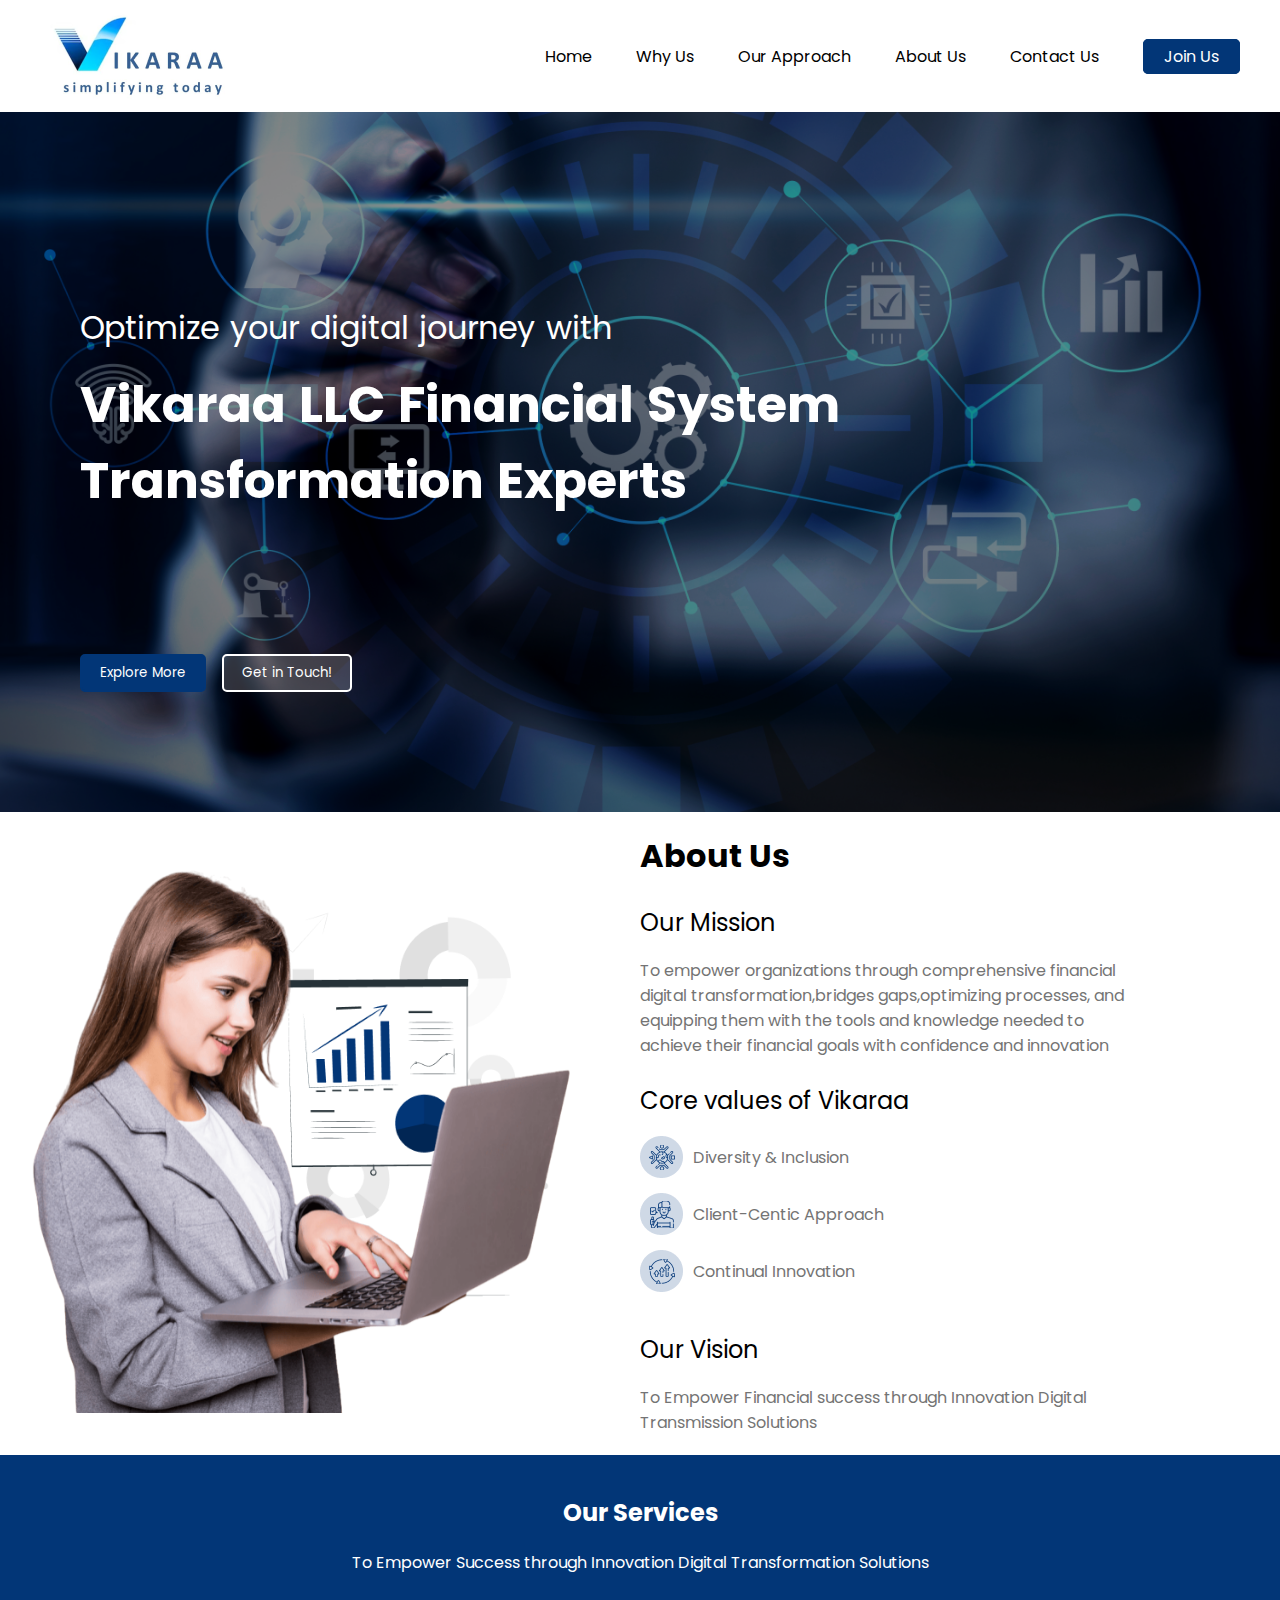
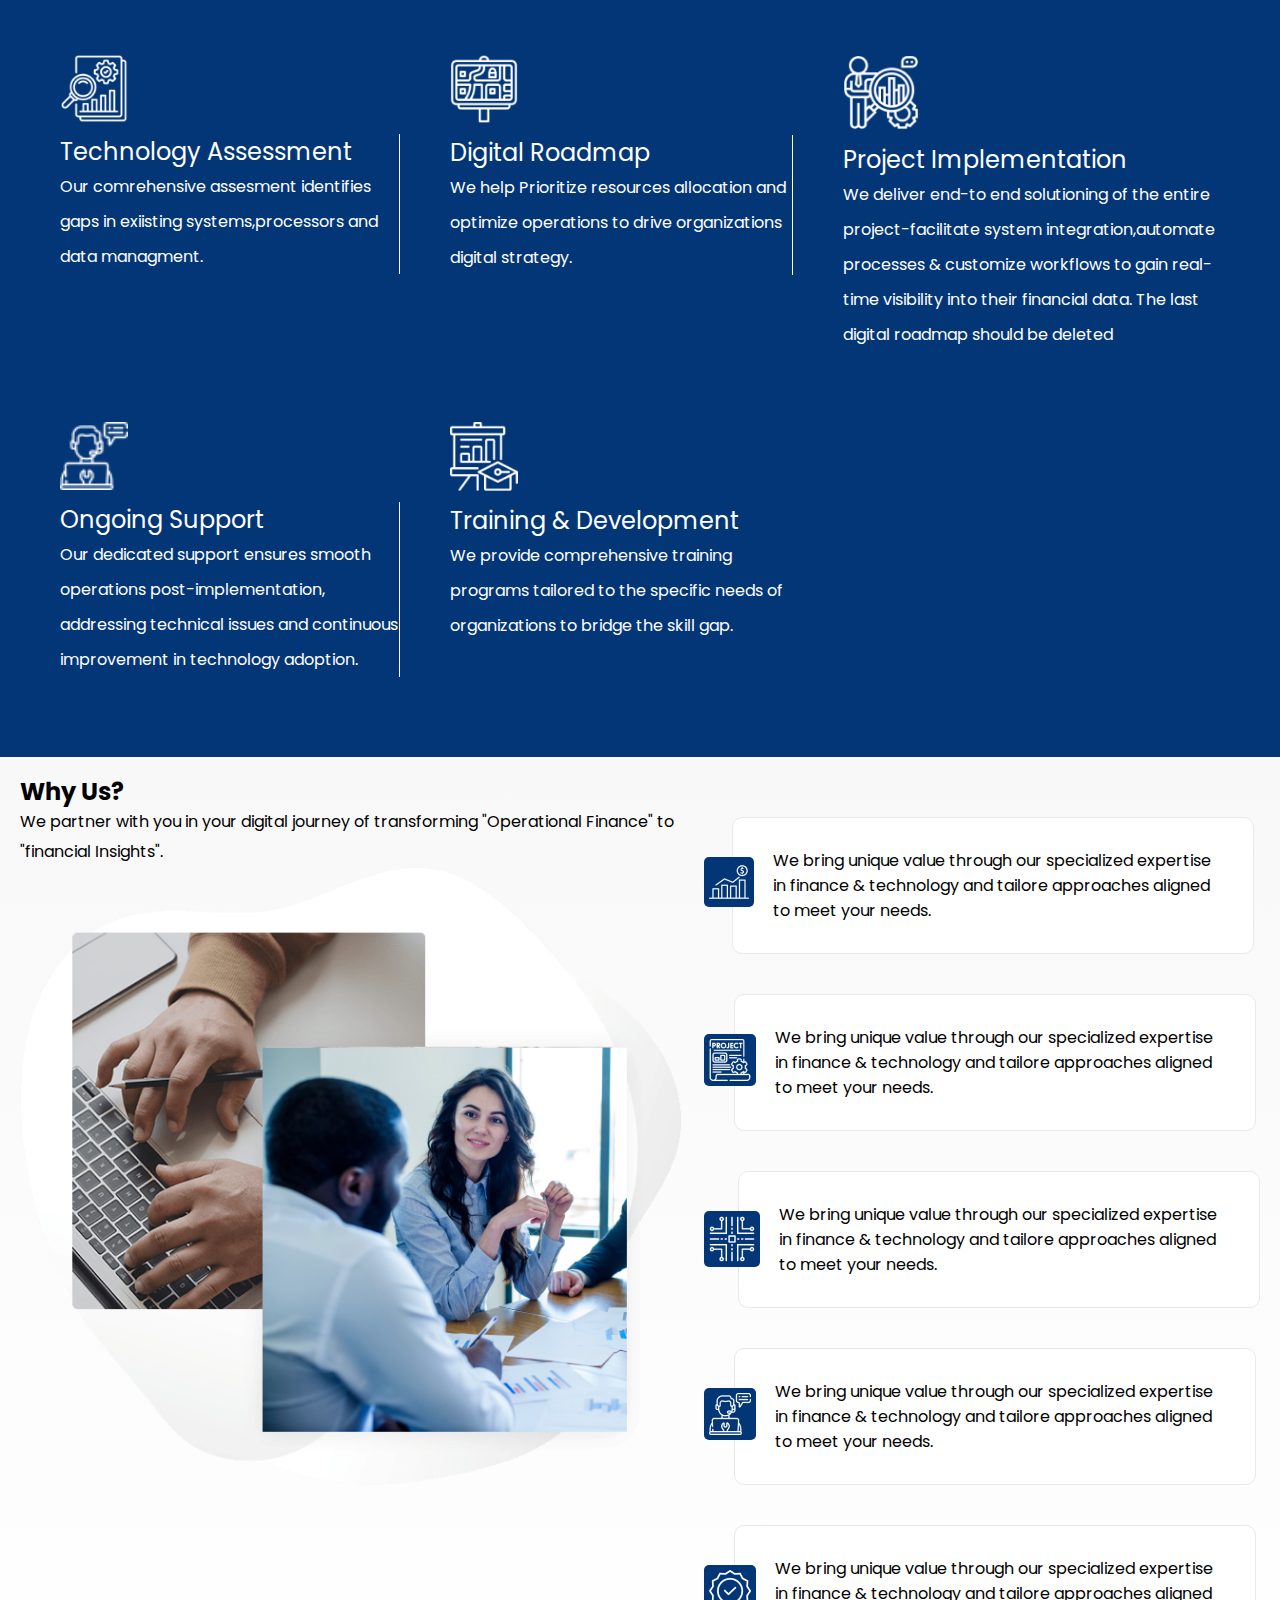
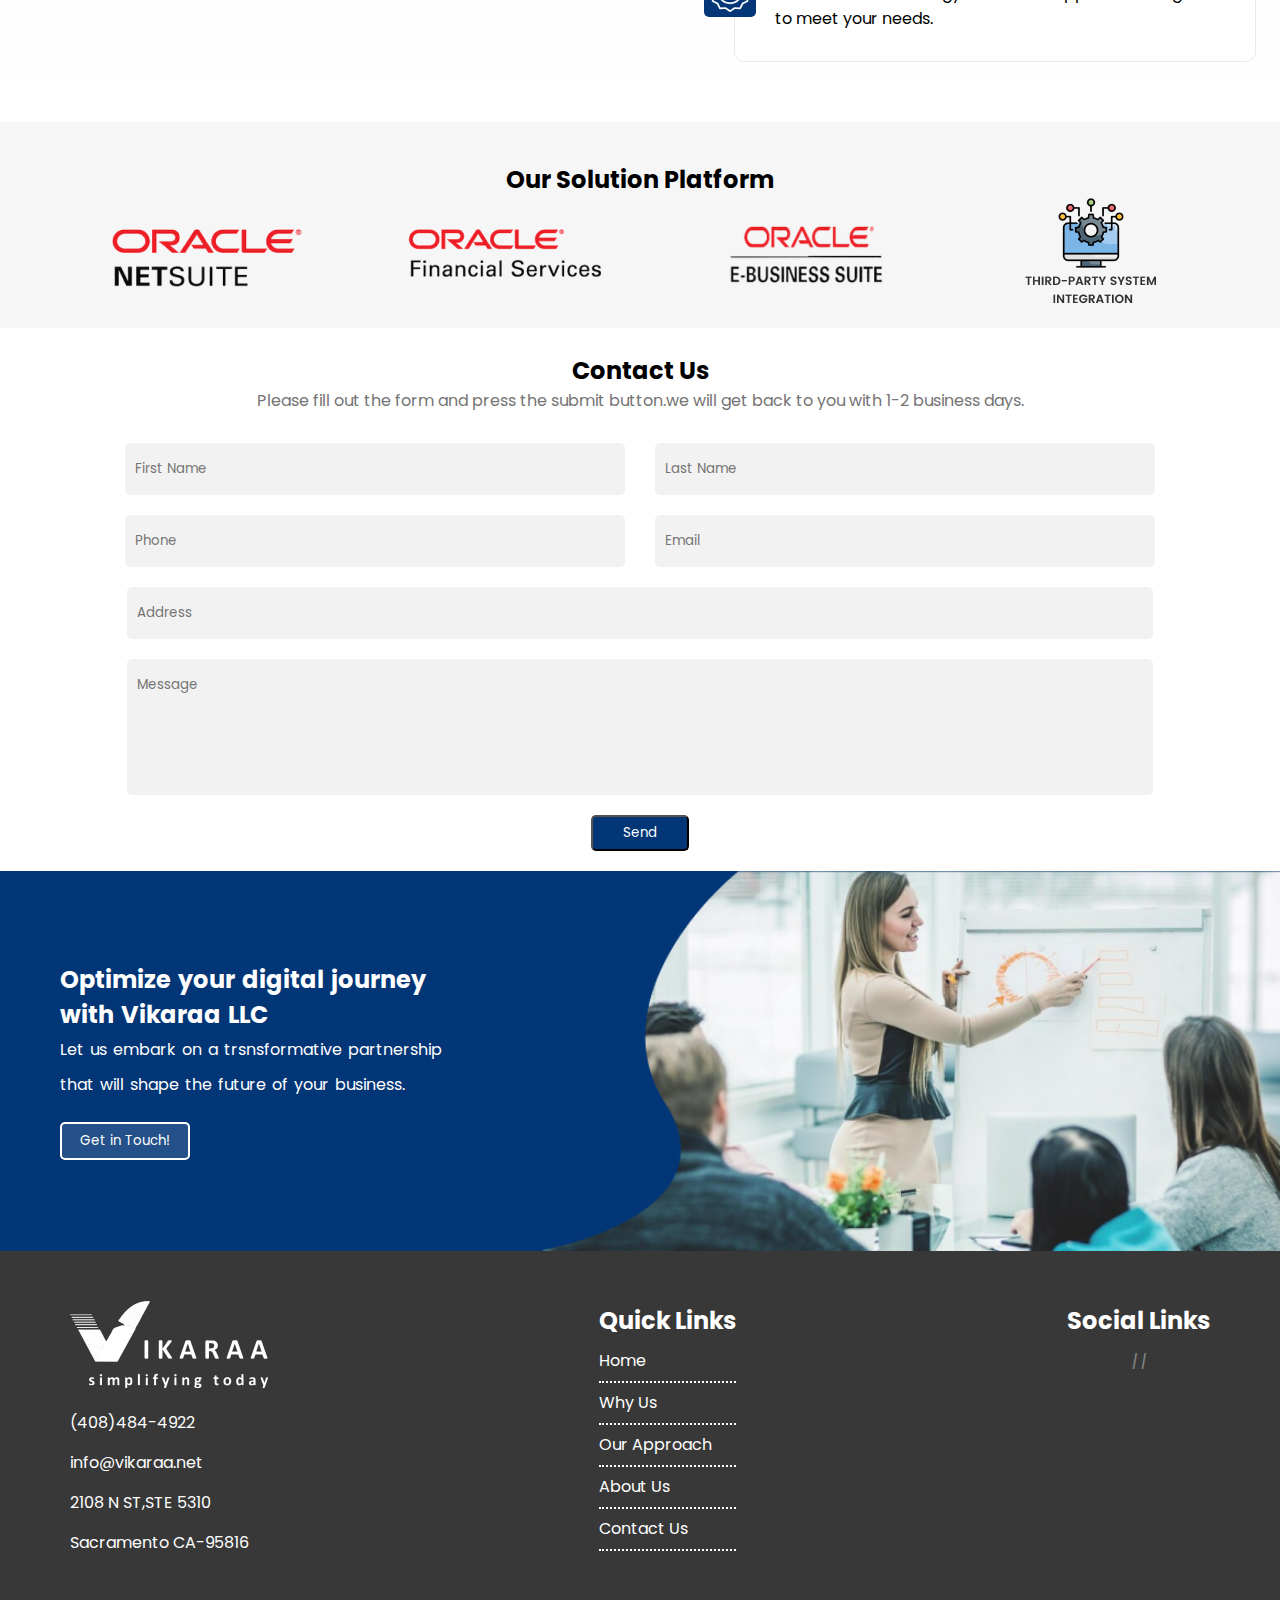
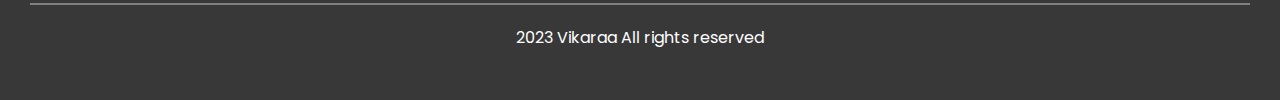
<file: index.html>
<!DOCTYPE html>
<html lang="en">

<head>
    <meta charset="UTF-8">
    <meta name="viewport" content="width=device-width, initial-scale=1.0">
    <title>Vikaraa</title>
    <link rel="stylesheet" href="style.css">
    <link rel="stylesheet" href="https://cdnjs.cloudflare.com/ajax/libs/font-awesome/6.4.2/css/all.min.css"
        integrity="sha512-z3gLpd7yknf1YoNbCzqRKc4qyor8gaKU1qmn+CShxbuBusANI9QpRohGBreCFkKxLhei6S9CQXFEbbKuqLg0DA=="
        crossorigin="anonymous" referrerpolicy="no-referrer">
    <link rel="stylesheet" href="responsive vikaraa.css">

</head>

<body>

    <header class="main-header">
        <div class="container">
            <div class="header-wrap">
                <div class="logo">
                    <img class="img-full" src="assets/Image/vikaraa pic.png">
                </div>
                <div class="navbar hvr-clr">
                    <ul>
                        <li class="hvr-clr"><a href="#">Home</a></li>
                        <li><a href="#">Why Us</a></li>
                        <li><a href="#">Our Approach</a></li>
                        <li><a href="#">About Us</a></li>
                        <li><a href="#">Contact Us</a></li>
                        <li><a href="#" class="navbar-btn">Join Us</a></li>
                    </ul>
                    <i class="fa fa-bars"></i>
                </div>
            </div>
        </div>
    </header>

    <!-- First Section -->
    <section class="first-img">
        <div class="overlay">
            <div class="container">
                <div class="content">
                    <div class="main-heading">
                        <p>Optimize your digital journey with</p>
                        <h1>Vikaraa LLC Financial System <br>Transformation Experts</h1>
                    </div>
                    <div class="btn">
                        <button style="background-color: #023677; border: 2px solid #023677;">Explore More</button>
                        <button>Get in Touch!</button>
                    </div>
                </div>
            </div>
        </div>
    </section>

    <section class="about-us">
        <div class="container">
            <div class="content-wrap">
                <div class="img-area width-50 padding-right-50px">
                    <img src="assets/Image/girl.png" alt="Girl" class="img-full">
                </div>
                <div class="content-area width-50">
                    <h2>About Us</h2>
                    <p class="mini-heading">Our Mission</p>
                    <p class="for-width">To empower organizations through comprehensive financial digital
                        transformation,bridges
                        gaps,optimizing processes, and equipping them with the tools and knowledge needed to achieve
                        their financial goals with confidence and innovation
                    </p>
                    <div class="core-value">
                        <p class="mini-heading">Core values of Vikaraa</p>

                        <div class="icon-list">
                            <img src="assets/Image/flower1.png" alt="flower">
                            <p>Diversity & Inclusion</p>
                        </div>
                        <div class="icon-list">
                            <img src="assets/Image/man.png" alt="flower">
                            <p>Client-Centic Approach</p>
                        </div>
                        <div class="icon-list">
                            <img src="assets/Image/arrow.png" alt="flower">
                            <p>Continual Innovation</p>
                        </div>
                    </div>
                    <p class="mini-heading">Our Vision</p>
                    <p class="for-width">To Empower Financial success through Innovation Digital Transmission
                        Solutions</p>
                </div>
            </div>
        </div>
    </section>

    <section class="third-sec">
        <div class="container">
            <div class="content-wrap">
                <div class="main-heading">
                    <h2>Our Services</h2>
                    <p style="padding: 20px 0;">To Empower Success through Innovation Digital Transformation Solutions
                    </p>
                </div>
                <div class="content-wrap2">
                    <div class="grid ">
                        <img src="assets/Image/technology.png" alt="searching" class="img-full2">
                        <div class="bdr">
                            <p class="mini-heading">Technology Assessment</p>
                            <p>Our comrehensive assesment identifies gaps in exiisting systems,processors and data
                                managment.</p>
                        </div>
                    </div>
                    <div class="grid">
                        <img src="assets/Image/road-map 1.png" alt="searching" class="img-full2">
                        <div class="bdr">
                            <p class="mini-heading">Digital Roadmap</p>
                            <p>We help Prioritize resources allocation and optimize operations to drive organizations
                                digital strategy.</p>
                        </div>
                    </div>
                    <div class="grid">
                        <img src="assets/Image/project.png" alt="searching" class="img-full2">
                        <p class="mini-heading">Project Implementation</p>
                        <p>We deliver end-to end solutioning of the entire project-facilitate system
                            integration,automate processes & customize workflows to gain real-time visibility into their
                            financial data. The last digital roadmap should be deleted</p>
                    </div>
                    <div class="grid">
                        <img src="assets/Image/ongoing-support.png" alt="searching" class="img-full2">
                        <div class="bdr">
                            <p class="mini-heading">Ongoing Support</p>
                            <p>Our dedicated support ensures smooth operations post-implementation, addressing technical
                                issues and continuous improvement in technology adoption.</p>
                        </div>
                    </div>
                    <div class="grid">
                        <img src="assets/Image/professional-development 1.png" alt="searching" class="img-full2">
                        <p class="mini-heading">Training & Development</p>
                        <p>We provide comprehensive training programs tailored to the specific needs of organizations to
                            bridge the skill gap.</p>
                    </div>
                </div>

            </div>

        </div>
    </section>

    <section class="fourth-sec">
        <div class="container">
            <div class="content-wrap">
                <div class="img-wrap">
                    <h2>Why Us?</h2>
                    <p>We partner with you in your digital journey of transforming "Operational Finance" to "financial
                        Insights".</p>
                    <img src="assets/Image/Group 4.png" alt="group" class="img-full">
                </div>
                <div class="text-wrap">
                    <div class="img-wrap1">
                        <div class="icon-img">
                            <img src="assets/Image/bars 1.png" alt="bars">
                        </div>
                        <p class="text-color">We bring unique value through our specialized expertise in finance &
                            technology and tailore approaches aligned to meet your needs.
                        </p>
                    </div>
                    <div class="img-wrap1">
                        <div class="icon-img">
                            <img src="assets/Image/project 1.png">
                        </div>
                        <p class="text-color">We bring unique value through our specialized expertise in finance &
                            technology and tailore
                            approaches aligned to meet your needs.
                        </p>
                    </div>
                    <div class="img-wrap1">
                        <div class="icon-img">
                            <img src="assets/Image/network 1.png">
                        </div>
                        <p class="text-color">We bring unique value through our specialized expertise in finance &
                            technology and tailore
                            approaches aligned to meet your needs.
                        </p>
                    </div>
                    <div class="img-wrap1">
                        <div class="icon-img">
                            <img src="assets/Image/ongoing-support.png">
                        </div>
                        <p class="text-color">We bring unique value through our specialized expertise in finance &
                            technology and tailore
                            approaches aligned to meet your needs.
                        </p>
                    </div>
                    <div class="img-wrap1">
                        <div class="icon-img">
                            <img src="assets/Image/quality 1.png">
                        </div>
                        <p class="text-color">We bring unique value through our specialized expertise in finance &
                            technology and tailore
                            approaches aligned to meet your needs.
                        </p>
                    </div>
                </div>
            </div>
        </div>

    </section>


    <section class="fifth-sec">
        <div class="container">
            <div class="text-wrap">
                <div class="text">
                    <h2>Our Solution Platform</h2>
                </div>
                <div class="img-wrap">
                    <img src="assets/Image/Oracle_NetSuite 1.png">
                    <img src="assets/Image/oracle-financialservices 1.png">
                    <img src="assets/Image/ebusiness+suite+2-fotor-bg-remover-20230801122456 1.png">
                    <img src="assets/Image/Group 5.png">
                </div>
            </div>
        </div>

    </section>

    <!-- <section class="sixth-sec">
        <div class="container">
            <div class="text-wrap">
                <div class="main-heading">
                    <h2>Contact Us</h2>
                    <p>Please fill out the form and press the submit button.we will get back to you with 1-2 business
                        days.</p>
                </div>
                <div class="form-sec">
                    <div class="first-form">
                        <input type="text" placeholder="First Name" class="inc-size">
                        <input type="text" placeholder="Last Name" class="inc-size">
                    </div>
                    <div class="first-form">
                        <input type="tel" placeholder="Phone" class="inc-size">
                        <input type="email" placeholder="Email" class="inc-size">
                    </div>
                    <div class="first-form1">
                        <input type="text" placeholder="Address" class="inc-size" style="padding-right:45%;">

                    </div>
                    <div class="first-form1">
                        <input type="text" placeholder="Message" class="inc-size"
                            style="padding-right:45%; padding-bottom:10%;">

                    </div>
                    <div class="first-form">
                        <button>Send</button>
                    </div>
                </div>
            </div>
        </div>
    </section> -->

    <section class="contact-form">
        <div class="container">
            <div class="main-heading">
                <h2>Contact Us</h2>
                <p>Please fill out the form and press the submit button.we will get back to you with 1-2 business
                    days.</p>
            </div>
            <div class="form-wrapper">
                <div class="input-wrap">
                    <input type="text" placeholder="First Name" class="input-field">
                </div>
                <div class="input-wrap">
                    <input type="text" placeholder="Last Name" class="input-field">
                </div>
                <div class="input-wrap">
                    <input type="text" placeholder="Phone" class="input-field">
                </div>
                <div class="input-wrap">
                    <input type="text" placeholder="Email" class="input-field">
                </div>
                <div class="input-wrap">
                    <input type="text" placeholder="Address" class="input-field">
                </div>
                <div class="input-wrap">
                    <input type="text" placeholder="Message" class="input-field Message">
                </div>
            </div>
            <div class="send-btn">
                <button>Send</button>
            </div>

            </div>
        </div>
    </section>

    <section class="seventh-sec">
        <div class="container">
            <div class="content-flex">
                <div class="text-wrap">
                    <h2>Optimize your digital journey with Vikaraa LLC</h2>
                    <p>Let us embark on a trsnsformative partnership that will shape the future of your business.</p>
                    <button>Get in Touch!</button>

                </div>
                <div class="img-wrap">

                </div>
            </div>
        </div>
    </section>


    <footer class="home-footer">
        <div class="container">
            <div class="content-wrap">
                <div class="first-content">
                    <img src="assets/Image/white-img 2.png">
                    <p><i class="fa-solid fa-phone"></i> (408)484-4922</p>
                    <p><i class="fa-solid fa-envelope"></i> info@vikaraa.net</p>
                    <p><i class="fa-solid fa-location-dot"></i> 2108 N ST,STE 5310 <br>Sacramento CA-95816</p>
                </div>
                <div class="second-content">
                    <h2>Quick Links </h2>
                    <ul>
                        <li><a href="#">Home</a></li>
                        <li><a href="#">Why Us</a></li>
                        <li><a href="#">Our Approach</a></li>
                        <li><a href="#">About Us</a></li>
                        <li><a href="#">Contact Us</a></li>

                    </ul>
                </div>
                <div class="third-content">
                    <h2>Social Links</h2>
                    <i class="fa-brands fa-facebook-f "></i>
                    <i style="color: gray;">|</i>
                    <i class="fa-brands fa-linkedin-in"></i>
                    <i style="color: gray;">|</i>
                    <i class="fa-brands fa-instagram"></i>
                </div>

            </div>

            <div class="center">
                <p><i class="fa-regular fa-copyright"></i> 2023 Vikaraa All rights reserved</p>
            </div>
        </div>
    </footer>
</body>

</html>
</file>
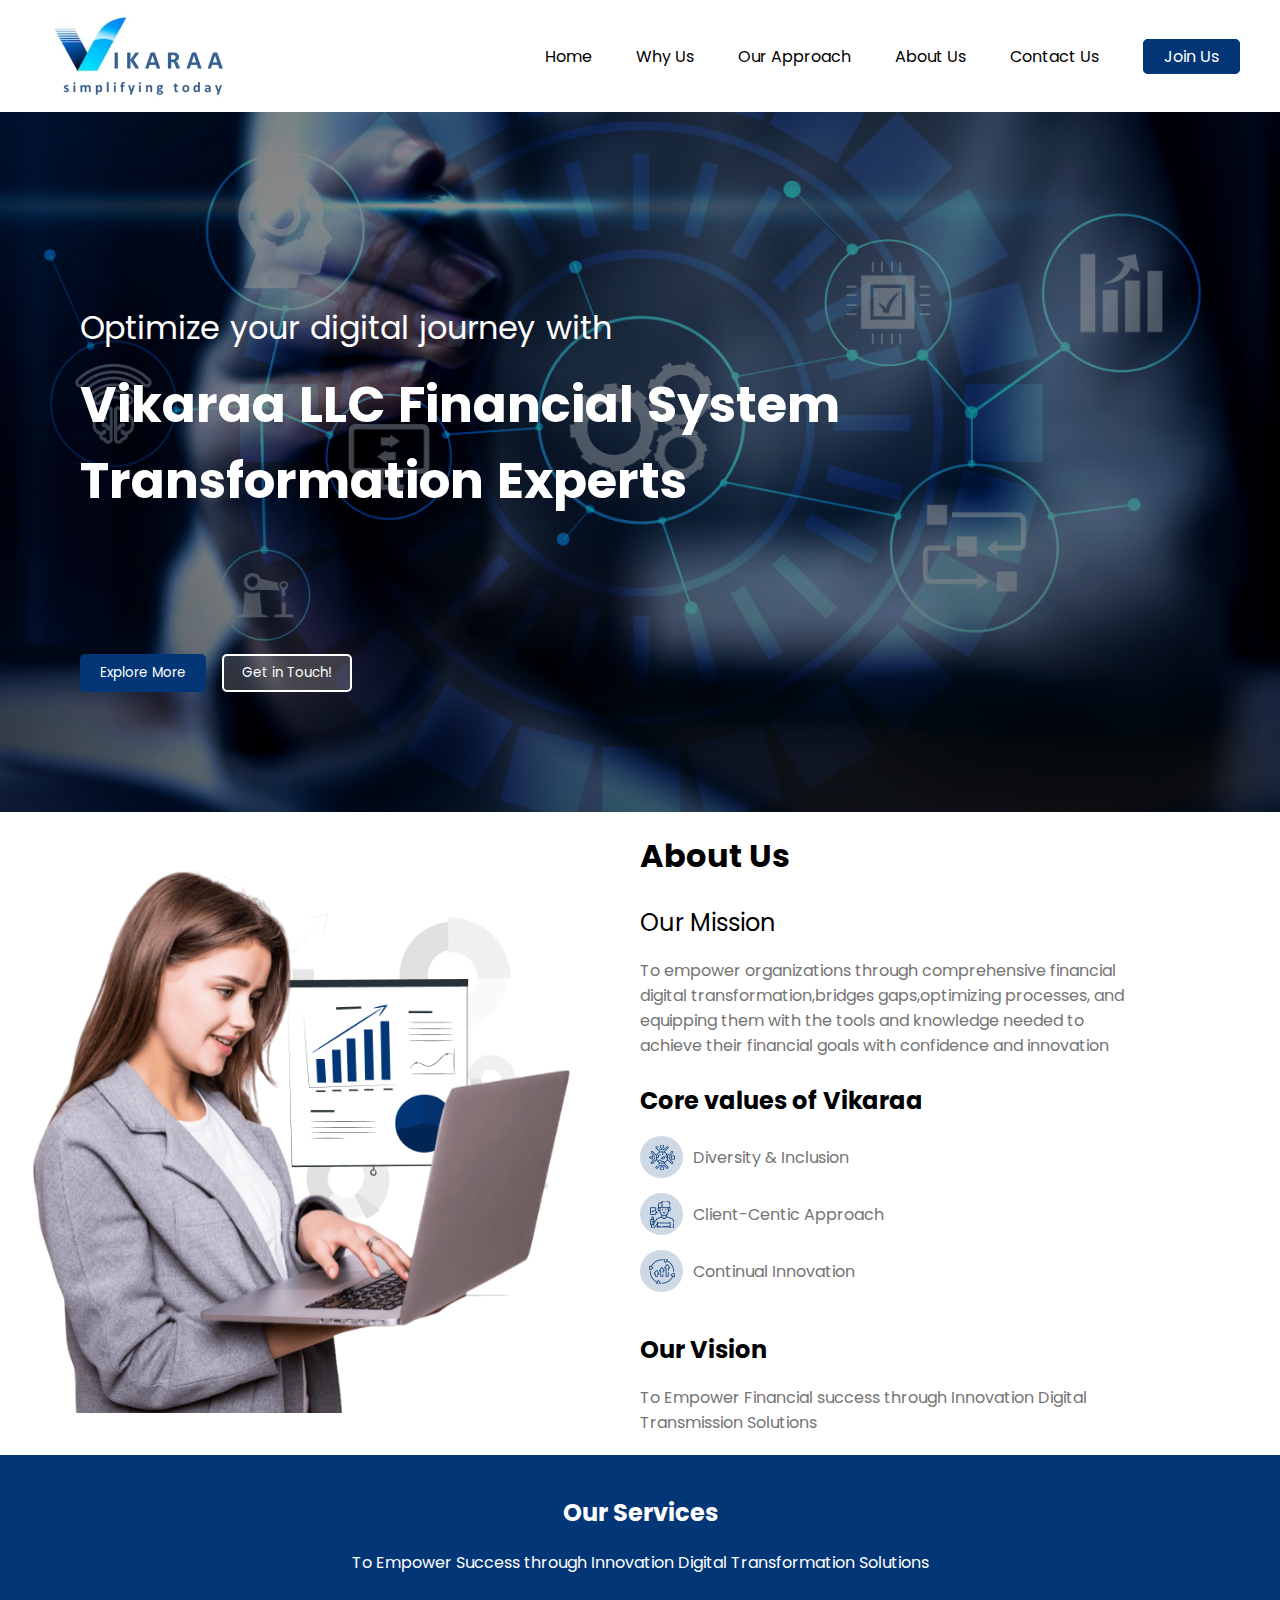
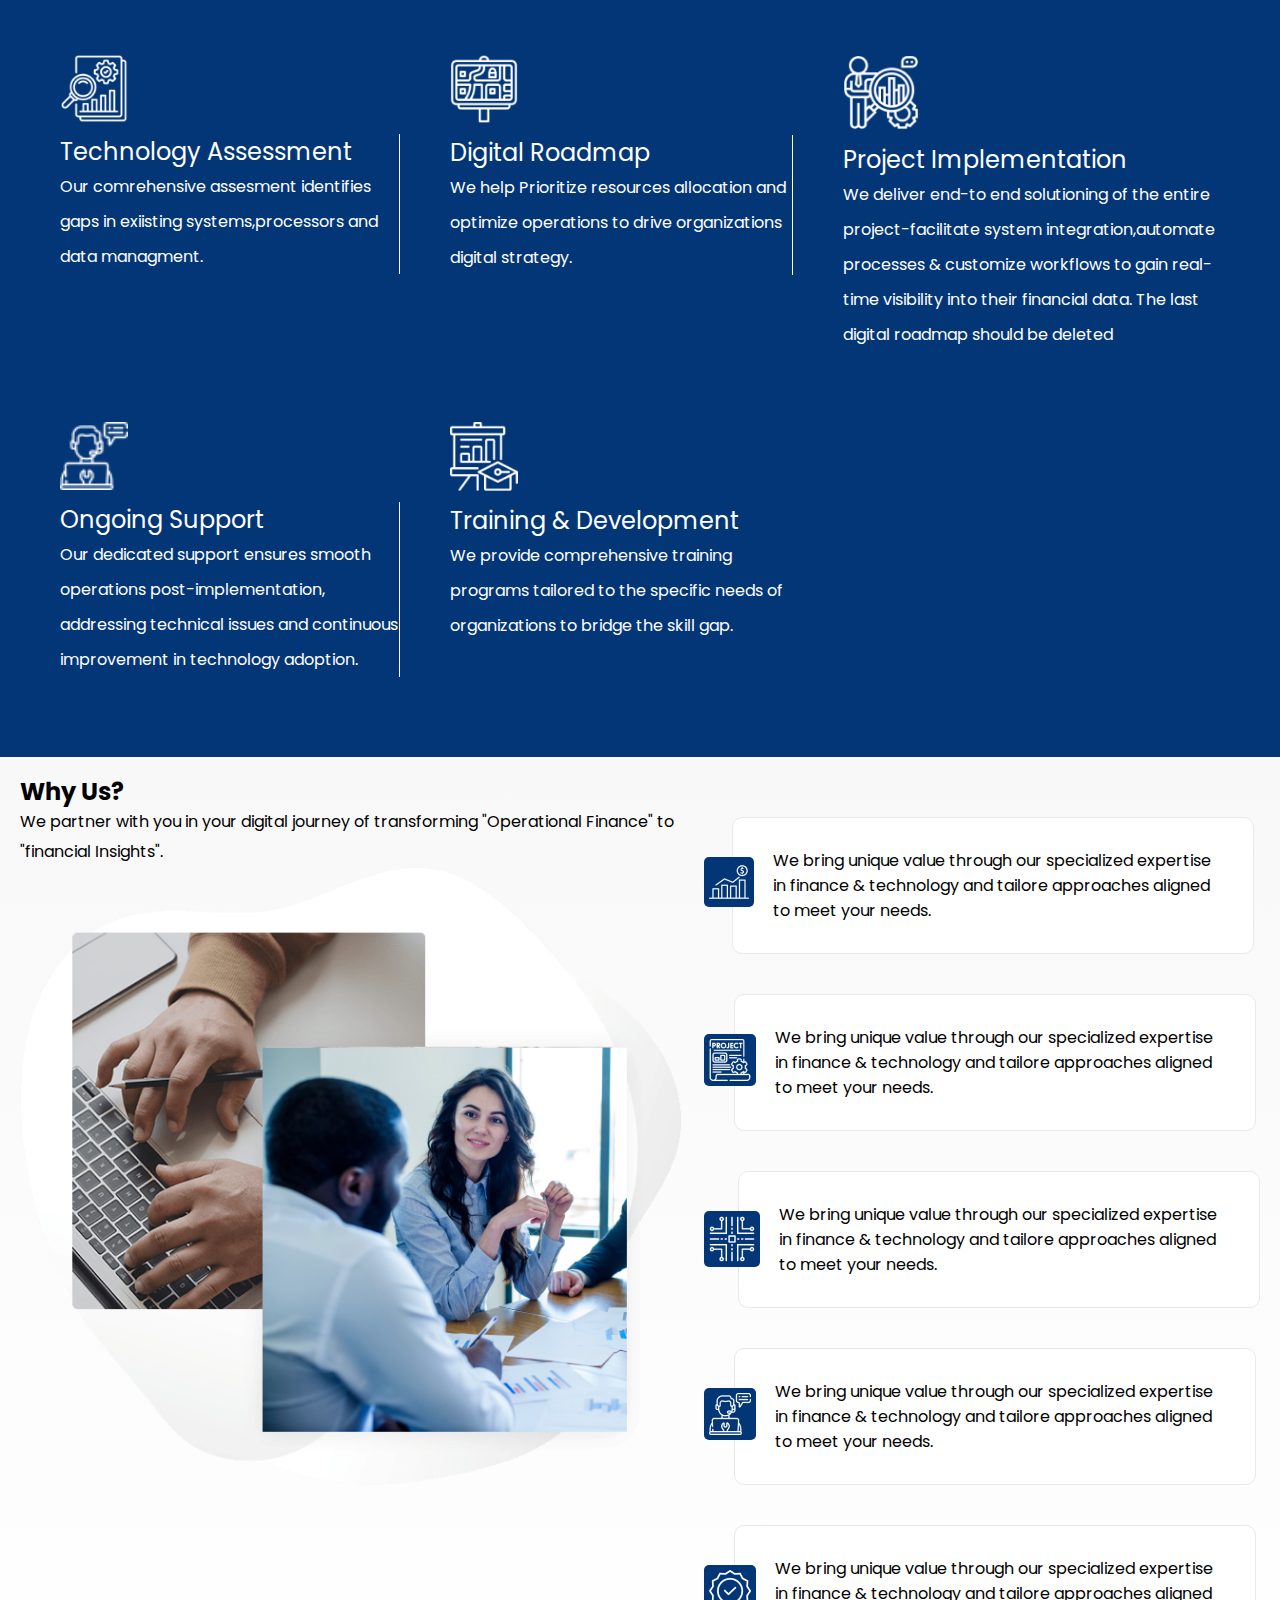
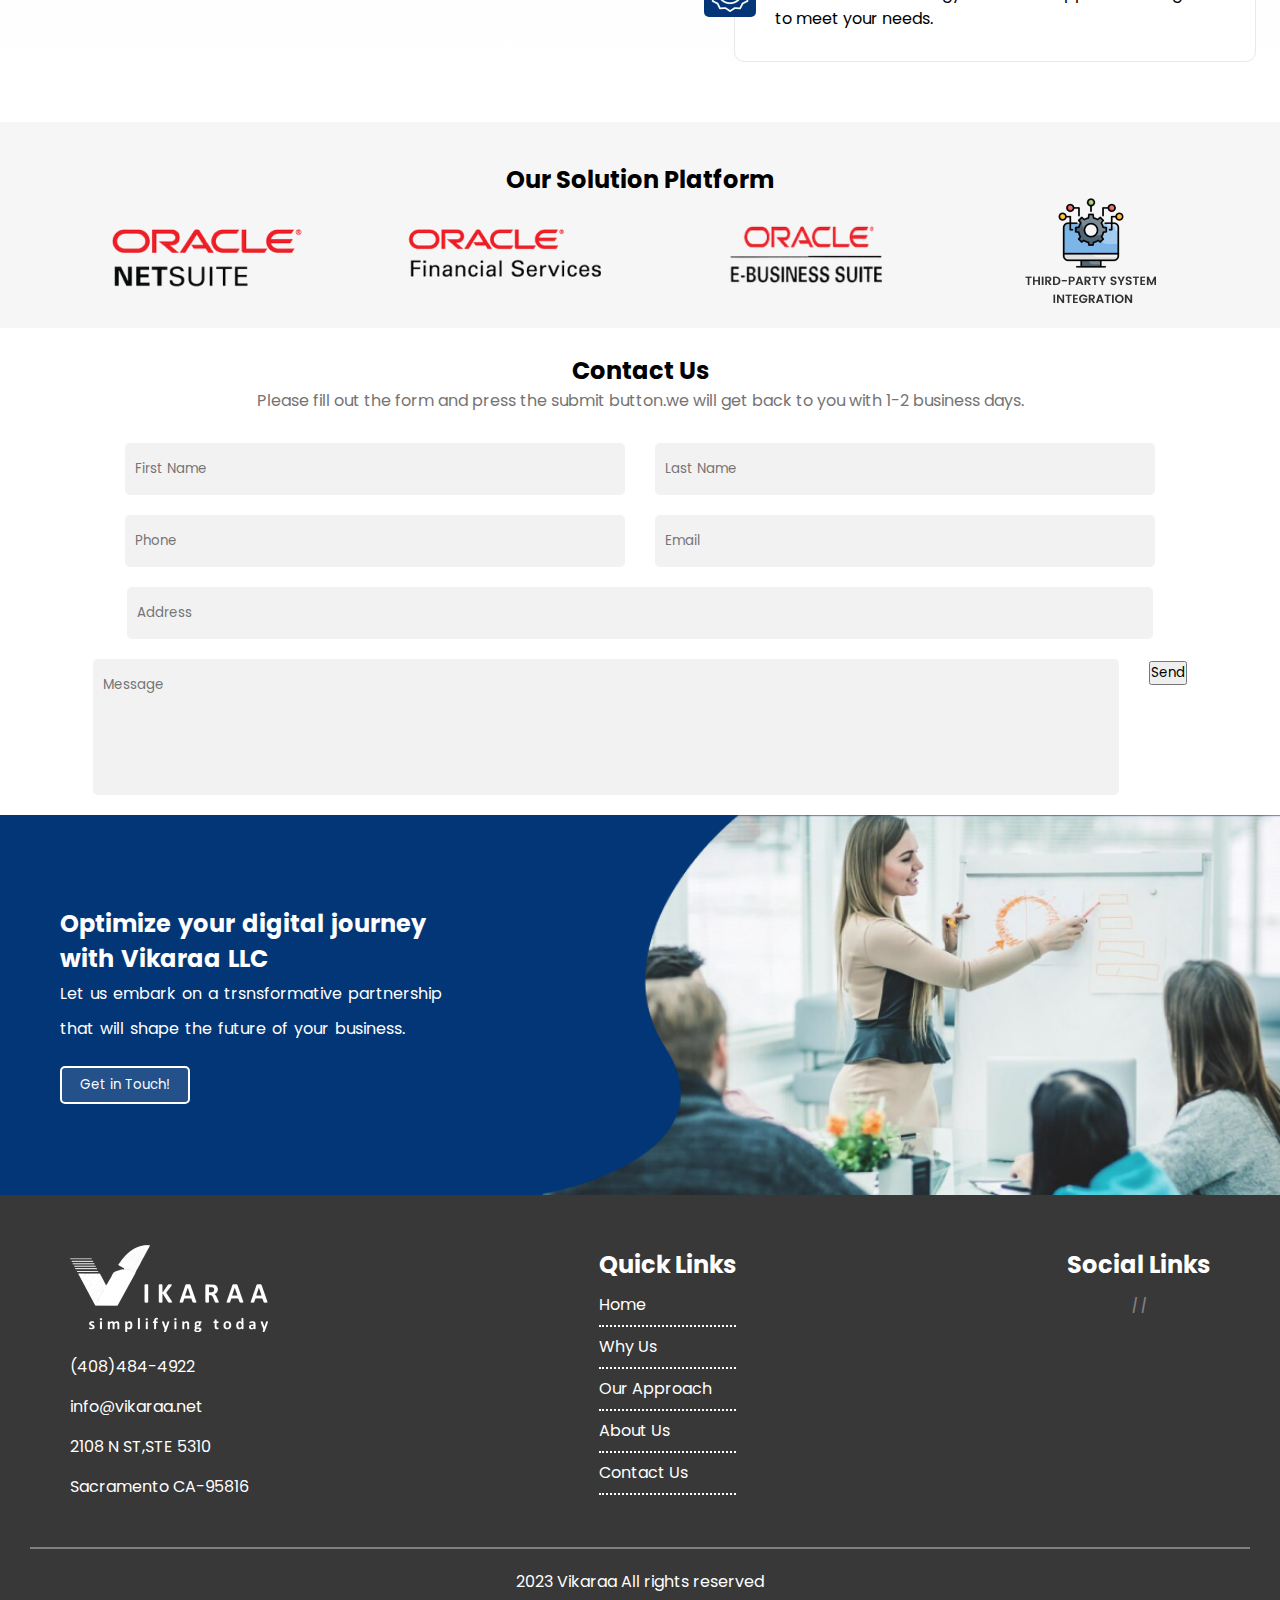
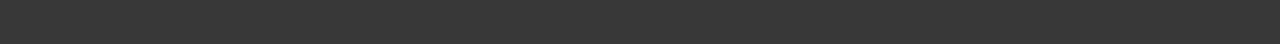
<file: vikaara.html>
<!DOCTYPE html>
<html lang="en">

<head>
    <meta charset="UTF-8">
    <meta name="viewport" content="width=device-width, initial-scale=1.0">
    <title>Vikaraa</title>
    <link rel="stylesheet" href="style.css">
    <link rel="stylesheet" href="https://cdnjs.cloudflare.com/ajax/libs/font-awesome/6.4.2/css/all.min.css"
        integrity="sha512-z3gLpd7yknf1YoNbCzqRKc4qyor8gaKU1qmn+CShxbuBusANI9QpRohGBreCFkKxLhei6S9CQXFEbbKuqLg0DA=="
        crossorigin="anonymous" referrerpolicy="no-referrer">
    <link rel="stylesheet" href="responsive vikaraa.css">

</head>

<body>

    <header class="main-header">
        <div class="container">
            <div class="header-wrap">
                <div class="logo">
                    <img class="img-full" src="assets/Image/vikaraa pic.png">
                </div>
                <div class="navbar">
                    <ul>
                        <li><a href="#">Home</a></li>
                        <li><a href="#">Why Us</a></li>
                        <li><a href="#">Our Approach</a></li>
                        <li><a href="#">About Us</a></li>
                        <li><a href="#">Contact Us</a></li>
                        <li><a href="#" class="navbar-btn">Join Us</a></li>
                    </ul>
                    <i class="fa fa-bars"></i>
                </div>
            </div>
        </div>
    </header>

    <!-- First Section -->
    <section class="first-img">
        <div class="overlay">
            <div class="container">
                <div class="content">
                    <div class="main-heading">
                        <p>Optimize your digital journey with</p>
                        <h1>Vikaraa LLC Financial System <br>Transformation Experts</h1>
                    </div>
                    <div class="btn">
                        <button style="background-color: #023677; border: 2px solid #023677;">Explore More</button>
                        <button>Get in Touch!</button>
                    </div>
                </div>
            </div>
        </div>
    </section>

    <section class="about-us">
        <div class="container">
            <div class="content-wrap">
                <div class="img-area width-50 padding-right-50px">
                    <img src="assets/Image/girl.png" alt="Girl" class="img-full">
                </div>
                <div class="content-area width-50">
                    <h2>About Us</h2>
                    <p class="mini-heading">Our Mission</p>
                    <p class="for-width">To empower organizations through comprehensive financial digital
                        transformation,bridges
                        gaps,optimizing processes, and equipping them with the tools and knowledge needed to achieve
                        their financial goals with confidence and innovation
                    </p>
                    <div class="core-value">
                        <h3 class="mini-heading">Core values of Vikaraa</h3>

                        <div class="icon-list">
                            <img src="assets/Image/flower1.png" alt="flower">
                            <p>Diversity & Inclusion</p>
                        </div>
                        <div class="icon-list">
                            <img src="assets/Image/man.png" alt="flower">
                            <p>Client-Centic Approach</p>
                        </div>
                        <div class="icon-list">
                            <img src="assets/Image/arrow.png" alt="flower">
                            <p>Continual Innovation</p>
                        </div>
                    </div>
                    <h3 class="mini-heading">Our Vision</h3>
                    <p class="for-width">To Empower Financial success through Innovation Digital Transmission
                        Solutions</p>
                </div>
            </div>
        </div>
    </section>

    <section class="third-sec">
        <div class="container">
            <div class="content-wrap">
                <div class="main-heading">
                    <h2>Our Services</h2>
                    <p style="padding: 20px 0;">To Empower Success through Innovation Digital Transformation Solutions
                    </p>
                </div>
                <div class="content-wrap2">
                    <div class="grid ">
                        <img src="assets/Image/technology.png" alt="searching" class="img-full2">
                        <div class="bdr">
                            <p class="mini-heading">Technology Assessment</p>
                            <p>Our comrehensive assesment identifies gaps in exiisting systems,processors and data
                                managment.</p>
                        </div>
                    </div>
                    <div class="grid">
                        <img src="assets/Image/road-map 1.png" alt="searching" class="img-full2">
                        <div class="bdr">
                            <p class="mini-heading">Digital Roadmap</p>
                            <p>We help Prioritize resources allocation and optimize operations to drive organizations
                                digital strategy.</p>
                        </div>
                    </div>
                    <div class="grid">
                        <img src="assets/Image/project.png" alt="searching" class="img-full2">
                        <p class="mini-heading">Project Implementation</p>
                        <p>We deliver end-to end solutioning of the entire project-facilitate system
                            integration,automate processes & customize workflows to gain real-time visibility into their
                            financial data. The last digital roadmap should be deleted</p>
                    </div>
                    <div class="grid">
                        <img src="assets/Image/ongoing-support.png" alt="searching" class="img-full2">
                        <div class="bdr">
                            <p class="mini-heading">Ongoing Support</p>
                            <p>Our dedicated support ensures smooth operations post-implementation, addressing technical
                                issues and continuous improvement in technology adoption.</p>
                        </div>
                    </div>
                    <div class="grid">
                        <img src="assets/Image/professional-development 1.png" alt="searching" class="img-full2">
                        <p class="mini-heading">Training & Development</p>
                        <p>We provide comprehensive training programs tailored to the specific needs of organizations to
                            bridge the skill gap.</p>
                    </div>
                </div>

            </div>

        </div>
    </section>

    <section class="fourth-sec">
        <div class="container">
            <div class="content-wrap">
                <div class="img-wrap">
                    <h2>Why Us?</h2>
                    <p>We partner with you in your digital journey of transforming "Operational Finance" to "financial
                        Insights".</p>
                    <img src="assets/Image/Group 4.png" alt="group" class="img-full">
                </div>
                <div class="text-wrap">
                    <div class="img-wrap1">
                        <div class="icon-img">
                            <img src="assets/Image/bars 1.png" alt="bars">
                        </div>
                        <p class="text-color">We bring unique value through our specialized expertise in finance &
                            technology and tailore approaches aligned to meet your needs.
                        </p>
                    </div>
                    <div class="img-wrap1">
                        <div class="icon-img">
                            <img src="assets/Image/project 1.png">
                        </div>
                        <p class="text-color">We bring unique value through our specialized expertise in finance &
                            technology and tailore
                            approaches aligned to meet your needs.
                        </p>
                    </div>
                    <div class="img-wrap1">
                        <div class="icon-img">
                            <img src="assets/Image/network 1.png">
                        </div>
                        <p class="text-color">We bring unique value through our specialized expertise in finance &
                            technology and tailore
                            approaches aligned to meet your needs.
                        </p>
                    </div>
                    <div class="img-wrap1">
                        <div class="icon-img">
                            <img src="assets/Image/ongoing-support.png">
                        </div>
                        <p class="text-color">We bring unique value through our specialized expertise in finance &
                            technology and tailore
                            approaches aligned to meet your needs.
                        </p>
                    </div>
                    <div class="img-wrap1">
                        <div class="icon-img">
                            <img src="assets/Image/quality 1.png">
                        </div>
                        <p class="text-color">We bring unique value through our specialized expertise in finance &
                            technology and tailore
                            approaches aligned to meet your needs.
                        </p>
                    </div>
                </div>
            </div>
        </div>

    </section>


    <section class="fifth-sec">
        <div class="container">
            <div class="text-wrap">
                <div class="text">
                    <h2>Our Solution Platform</h2>
                </div>
                <div class="img-wrap">
                    <img src="assets/Image/Oracle_NetSuite 1.png">
                    <img src="assets/Image/oracle-financialservices 1.png">
                    <img src="assets/Image/ebusiness+suite+2-fotor-bg-remover-20230801122456 1.png">
                    <img src="assets/Image/Group 5.png">
                </div>
            </div>
        </div>

    </section>

    <!-- <section class="sixth-sec">
        <div class="container">
            <div class="text-wrap">
                <div class="main-heading">
                    <h2>Contact Us</h2>
                    <p>Please fill out the form and press the submit button.we will get back to you with 1-2 business
                        days.</p>
                </div>
                <div class="form-sec">
                    <div class="first-form">
                        <input type="text" placeholder="First Name" class="inc-size">
                        <input type="text" placeholder="Last Name" class="inc-size">
                    </div>
                    <div class="first-form">
                        <input type="tel" placeholder="Phone" class="inc-size">
                        <input type="email" placeholder="Email" class="inc-size">
                    </div>
                    <div class="first-form1">
                        <input type="text" placeholder="Address" class="inc-size" style="padding-right:45%;">

                    </div>
                    <div class="first-form1">
                        <input type="text" placeholder="Message" class="inc-size"
                            style="padding-right:45%; padding-bottom:10%;">

                    </div>
                    <div class="first-form">
                        <button>Send</button>
                    </div>
                </div>
            </div>
        </div>
    </section> -->

    <style>

    </style>
    <section class="contact-form">
        <div class="container">
            <div class="main-heading">
                <h2>Contact Us</h2>
                <p>Please fill out the form and press the submit button.we will get back to you with 1-2 business
                    days.</p>
            </div>
            <div class="form-wrapper">
                <div class="input-wrap">
                    <input type="text" placeholder="First Name" class="input-field">
                </div>
                <div class="input-wrap">
                    <input type="text" placeholder="Last Name" class="input-field">
                </div>
                <div class="input-wrap">
                    <input type="text" placeholder="Phone" class="input-field">
                </div>
                <div class="input-wrap">
                    <input type="text" placeholder="Email" class="input-field">
                </div>
                <div class="input-wrap">
                    <input type="text" placeholder="Address" class="input-field">
                </div>
                <div class="input-wrap">
                    <input type="text" placeholder="Message" class="input-field Message">
                </div>

                <div class="first-form">
                    <button>Send</button>
                </div>
            </div>

            </div>
        </div>
    </section>

    <section class="seventh-sec">
        <div class="container">
            <div class="content-flex">
                <div class="text-wrap">
                    <h2>Optimize your digital journey with Vikaraa LLC</h2>
                    <p>Let us embark on a trsnsformative partnership that will shape the future of your business.</p>
                    <button>Get in Touch!</button>

                </div>
                <div class="img-wrap">

                </div>
            </div>
        </div>
    </section>


    <footer class="home-footer">
        <div class="container">
            <div class="content-wrap">
                <div class="first-content">
                    <img src="assets/Image/white-img 2.png">
                    <p><i class="fa-solid fa-phone"></i> (408)484-4922</p>
                    <p><i class="fa-solid fa-envelope"></i> info@vikaraa.net</p>
                    <p><i class="fa-solid fa-location-dot"></i> 2108 N ST,STE 5310 <br>Sacramento CA-95816</p>
                </div>
                <div class="second-content">
                    <h2>Quick Links </h2>
                    <ul>
                        <li><a href="#">Home</a></li>
                        <li><a href="#">Why Us</a></li>
                        <li><a href="#">Our Approach</a></li>
                        <li><a href="#">About Us</a></li>
                        <li><a href="#">Contact Us</a></li>

                    </ul>
                </div>
                <div class="third-content">
                    <h2>Social Links</h2>
                    <i class="fa-brands fa-facebook-f"></i>
                    <i style="color: gray;">|</i>
                    <i class="fa-brands fa-linkedin-in"></i>
                    <i style="color: gray;">|</i>
                    <i class="fa-brands fa-instagram"></i>
                </div>

            </div>

            <div class="center">
                <p><i class="fa-regular fa-copyright"></i> 2023 Vikaraa All rights reserved</p>
            </div>
        </div>
    </footer>
</body>

</html>
</file>
<file: style.css>
@import url('https://fonts.googleapis.com/css2?family=Poppins:wght@100;200;300;400;500;600;700;800;900&display=swap');

* {
    padding: 0;
    margin: 0;
    box-sizing: border-box;
    font-family: 'Poppins', sans-serif;

}

/* Globally Classes - Start */
.container {
    width: 100%;
    max-width: 1300px;
    margin: auto;
}

.img-full {
    width: 100%;
    height: auto;
}

.img-full2 {
    width: 25%;
    height: auto;
}

.width-50 {
    width: 50%;
}

.padding-right-50px {
    padding-right: 50px;
}

/* Globally Classes - End */

/* Header CSS - Start */
.main-header .header-wrap {
    display: flex;
    justify-content: space-between;
    align-items: center;
}

.main-header .navbar li {
    display: inline;
    margin-right: 40px;
    list-style-type: none;
}
.main-header .navbar li a:hover{
    color: #023677;
    font-weight: 600;
}

.main-header .navbar ul a {
    text-decoration: none;
    color: black;

}

.main-header .navbar a.navbar-btn {
    background-color: #023677;
    color: white;
    padding: 5px 20px;
    border-radius: 5px;
    border: 1px solid #023677;
}

.main-header .navbar a.navbar-btn:hover {
    border-color: white;
}

.main-header i {
    display: none;
}

/* Header CSS - End */

/* First section Start*/

.first-img {
    min-height: 700px;
    width: 100%;
    background-image: url(assets/Image/banner.png);
    background-size: cover;
    background-position: center;
    /* background-repeat: no-repeat; */
    display: flex;

}

.first-img .overlay {
    background-color: rgba(0, 0, 0, 0.450);
    height: 700px;
    width: 100%;
}

.first-img .content {
    color: white;
    word-spacing: 2px;
    margin-top: 11em;
    margin-left: 5%;
}

.first-img .content .main-heading p {
    font-size: xx-large;
    margin-bottom: 15px;
}

.first-img .content .main-heading h1 {
    font-size: 50px;

}

.first-img .btn {
    transform: translate(0, 15vh);
    position: relative;
}

.first-img .btn button {
    color: white;
    padding: 7px 18px;
    border: 2px solid white;
    border-radius: 5px;
    background-color: rgba(255, 255, 255, 0.19);
}

.first-img .btn :nth-child(1) {
    margin-right: 10px;
}

.first-img .btn :nth-child(2):hover {
    border-color: #023677;
}

/* First section end*/

/*Second section start*/

.about-us .content-wrap {
    display: flex;
    justify-content: center;
    align-items: center;
   color:rgba(116, 116, 116, 1);
}

.about-us .sec-content {
    margin: 40px 0 0 40px;
    size: 16px;
}

.about-us .content-wrap h2 {
    font-size: xx-large;
    color: black    ;
}
.about-us .content-wrap .for-width{
    width: 80%;}


.about-us .content-area .mini-heading {

    padding: 25px 0 18px 0;
    font-size: x-large;
    color: black;
}

.about-us .content-wrap .icon-list {
    display: flex;
    justify-content: flex-start;
    align-items: center;
    gap: 10px;
    margin-bottom: 15px;

}

/*Second section end*/

/*Third section Start*/
.third-sec {
    min-height: 750px;
    width: 100%;
    background-color: #023677;
    color: white;

}

.third-sec .content-wrap .main-heading {
    text-align: center;
    padding: 20px 0;
}

.third-sec .content-wrap2 {
    display: grid;
    grid-template-columns: auto auto auto;
    gap: 50px;
    padding: 40px;
    line-height: 30px;

}
.img-full2 {
    width: 20%;
    height: auto;
}
.third-sec .content-wrap2 .grid {
    margin-bottom: 20px;
    line-height: 35px;

}
.third-sec .content-wrap2 .grid .bdr{
    border-right: 1px solid white;
}

.third-sec .content-wrap2 .mini-heading {
    font-size: x-large;
}

/*Third Section End*/

/*Fourth section Start*/
.fourth-sec {
    min-height: 700px;
    width: 100%;
    padding-top: 20px;
    background-color: #F8F8F8;
    background-image: linear-gradient(#F8F8F8, white);
}

.fourth-sec .content-wrap {
    display: flex;
}

.fourth-sec .content-wrap .img-wrap {
    line-height: 30px;
}

.fourth-sec .content-wrap .text-wrap {
    margin-top: 40px;
}

.fourth-sec .content-wrap .img-wrap1 {
    display: flex;
    margin-bottom: 40px;
}

.fourth-sec .img-wrap1 .icon-img {
    transform: translate(22px, 40px);
}

.fourth-sec .img-wrap1 img {
    background-color: #023677;
    padding: 5px;
    border-radius: 5px;
    /* margin-right: 10px; */

}

.fourth-sec .img-wrap1 .text-color {
    background-color: #ffff;
    padding: 30px;
    padding-left: 40px;
    border-radius: 10px;
    border: 1px solid rgba(233, 233, 233, 1);
    width: 522px;
    min-height: 128px;
    box-shadow: rgba(0, 0, 0, 0.07);
}
/**Fourth Section End*/

/**Fifth Section start*/

.fifth-sec {
    min-height: 200px;
    width: 100%;
    background-color: #F6F6F6;
}

.fifth-sec .text-wrap .text {
    padding-top: 20px;
    text-align: center;
}

.fifth-sec .text-wrap .img-wrap {
    display: flex;
    justify-content: space-evenly;
    align-items: center;
    flex-flow: wrap;
}

/*Fifth Section End*/

/*Sixth Section start*/
/* .sixth-sec {
    min-height: 550px;
    width: 100%;
}

.sixth-sec .main-heading {
    text-align: center;
    line-height: 40px;
}

.sixth-sec .form-sec .first-form {
    display: flex;
    justify-content: center;
    align-items: center;
    gap: 20px;
    margin-top: 20px;
    flex-flow: wrap;
}

.sixth-sec .form-sec .first-form1 {
    text-align: center;
    margin-top: 20px;
}

.sixth-sec .form-sec .inc-size {
    background-color: rgba(239, 234, 234, 0.727);
    padding: 8px 15% 8px 6px;
}

.sixth-sec .form-sec .first-form button {
    padding: 6px 30px;
    color: white;
    background-color: #023677;
    border-radius: 5px;
} */

/*Sixth section End*/

/*Contact Form Style Start*/

.contact-form .main-heading{
    margin-top: 25px;
    text-align: center;
}
.contact-form .main-heading p{
    margin-bottom: 30px;
    color: rgba(116, 116, 116, 1);
}

.form-wrapper {
    display: flex;
    flex-wrap: wrap;
justify-content: center;
   column-gap: 30px;

}

.input-wrap {
    width: 500px;
}
.input-wrap:nth-child(5){
    width: 1026px;
}
.input-wrap:nth-child(6){
    width: 1026px;
}

.input-wrap .Message{
    padding-bottom: 100px;
}
.input-field {
    border-radius: 5px;
    border: 0;
    padding: 16px 10px;
    margin-bottom: 20px;
    background-color: #F2F2F2;
    width: 100%;
}
.send-btn{
    text-align: center;
    margin-bottom: 20px;
}
.send-btn button {
    padding: 6px 30px;
    color: white;
    background-color: #023677;
    border-radius: 5px;
} 


/*Contact Form Style End*/

/*Seventh Section Start*/
.seventh-sec {
    background-color: #023677;
    background-image: url("assets/Image/Mask\ group.png");
    background-repeat: no-repeat;
    background-position: right;
    background-size: contain;
    color: white;
}

.seventh-sec .content-flex {
    display: flex;
    align-items: center;
    line-height: 30px;

}

.seventh-sec .content-flex .text-wrap {
    word-spacing: 2px;
    line-height: 35px;
    padding: 20px;

}

.seventh-sec .content-flex .img-wrap {
    height: 300px;
    width: 100%;

}

.seventh-sec .content-flex button {

    margin-top: 20px;
    color: white;
    padding: 7px 18px;
    border: 2px solid white;
    border-radius: 5px;
    background-color: rgba(255, 255, 255, 0.138);
}

/*seventh Section  End*/

/*Footer Start*/
.home-footer {
    min-height: 350px;
    width: 100%;
    background-color: rgba(0, 0, 0, 0.779);
}

.home-footer .content-wrap {
    padding:20px 40px;
    display: flex;
    justify-content: space-between;
    line-height: 40px;
    color: white;
}

.home-footer .second-content ul {
    list-style-type: none;
}

.home-footer .second-content ul li {
    border-bottom: 2px dotted white;
}

.home-footer .second-content ul a {
    text-decoration: none;
    color: white;
}

.home-footer .center {
    text-align: center;
    color: white;

    border-top: 2px solid gray;
    margin-top: 20px;
    padding-top: 20px;
    padding-bottom: 20px;
}

.home-footer .third-content {
    text-align: center;
}

.home-footer .third-content i {
    font-size: 2vh;
}

/*footer end*/
</file>
<file: responsive vikaraa.css>
/* Media queries for Moible devices */

@media (max-width: 767px) {
  /*Header Section Start*/

  .main-header .logo img {
    height: auto;
    width: 150px;
  }

  .main-header .navbar li {
    display: none;
  }

  .main-header i {
    display: block;
    font-size: x-large;
    font-weight: 600;
    margin-right: 3vh;
  }

  /*Header Sectoin End/

  /*First section Start*/
  .first-img .content .main-heading p {
    font-size: 5vw;

  }

  .first-img .content {
    margin-left: 0%;
  }

  .first-img .content .main-heading h1 {
    font-size: 6vw;
  }

  .first-img .content .main-heading {
    text-align: center;
  }

  .first-img .btn {
    text-align: center;
  }

  /*First Sectoin end*/

  /*Second Section Start*/
  .about-us .content-wrap {
    flex-direction: column;
    word-spacing: 2px;
  }

  .about-us .img-area {
    width: 100%;
    height: auto;
    /* margin-left: 15vh; */
  }

  .about-us .content-area {
    width: 100%;
    text-align: center;
  }

  .about-us .content-area h2 {
    text-align: center;
    margin-top: 1.4vh;
  }
  .about-us .content-wrap .for-width{
    width:100%;}


  .about-us .content-area .mini-heading {
    text-align: center;
  }

  .about-us .content-area .icon-list {
    justify-content: center;
  }

  .about-us .content-area .query {
    text-align: center;

  }

  /*second Sec End*/

  /*Third Section Start*/
  .third-sec {
    margin-top: 20px;

  }
  .img-full2 {
    width: 15%;
    height: auto;
}
  .third-sec .content-wrap2 .grid .bdr{
    border-right: none;
}

  .third-sec .content-wrap2 {
    grid-template-columns: auto;
    text-align: center;

  }

  /*Third section End*/

  /*Fourth Section Start*/

  .fourth-sec {
    padding: 20px;
  }

  .fourth-sec .content-wrap {
    flex-direction: column;
  }

  .fourth-sec .img-wrap {
    text-align: center;
  }

  .fourth-sec .img-wrap1 .icon-img {
    transform: translate(22px, 70px);
  }

  /*Fourth section End*/

  /*Fifth Sectoin start*/
  .fifth-sec .text h2 {
    font-weight: 2vw;
  }

  .fifth-sec .img-wrap img {
    margin-top: 15px;
  }

  .img-wrap1 .icon-img {
    transform: translate(22px, 70px);
  }

  /*Fifth Section End*/

  /*Sixth Secton Start*/
.form-wrapper{
  padding: 20px;
}

  /*Sixth Sec End*/
  .seventh-sec {

    min-height: 300px;
    width: 100%;
    background-image: none;
  }

  .seventh-sec .text-wrap {
    margin-top: 40px;
    text-align: center;
    color: #ffff;
  }

  .seventh-sec .text-wrap h2 {
    margin-bottom: 15px;
  }

  .seventh-sec .text-wrap p {
    margin-bottom: 25px;

  }

  .seventh-sec .img-wrap {
    display: none;
  }

  /*seventh section End*/

  /*Footer Start*/
  .home-footer .content-wrap {
    flex-direction: column;
  }

  .home-footer .first-content {
    margin-bottom: 20px;
    text-align: center;
  }

  .home-footer .second-content {
    margin-bottom: 20px;
    text-align: center;
  }

  .home-footer .second-content ul li {
    border: none;
  }


  .home-footer .third-content {
    margin-bottom: 30px;
  }

  .home-footer .content-wrap h2 {
    color: #23ae82;
  }
}

/* This query is used for Tablets */
@media (min-width:768px) and (max-width:991px) {

  /*Header Start*/
  .main-header .navbar li {
    display: none;
  }

  .main-header i {
    display: block;
    font-size: x-large;
    font-weight: 600;
    margin-right: 4vw;
  }

  /*Header End*/

  /*First Section Start*/
  .first-img .content .main-heading p {
    font-size: 4vw;
    border-color: black;
  }

  .first-img .content .main-heading h1 {
    font-size: 5vw;
  }

  .first-img .content .main-heading {
    text-align: center;
  }

  .first-img .btn {
    text-align: center;
  }

  /*First section end*/

  /*Second section Start*/
  .about-us .content-wrap {
    margin-top: 20px;
  }

  /*Second Section End*/

  /*Third Sectoin Start*/
  .third-sec {

    padding: 20px;
  }

  /*Third section End*/

  /*Fourth Section Start*/
  .fourth-sec {
    padding: 20px;
  }

  .fourth-sec .content-wrap {
    display: flex;
    align-items: center;
  }

  /*fourth Section End*/

  /*Contact Form Start*/
  .form-wrapper{
    padding: 20px;
  }
  /*Contact Form End*/

  /*Sixth Sectoin Start*/
  .sixth-sec {
    margin-top: 10px;
  }

  /*Sixth Section End*/

  /*Seventh section Start*/
  .seventh-sec {
    padding: 20px;
    background-size: right;
    height: 250px;
    width: 100%;
  }
  .seventh-sec .text-wrap {
    margin-bottom: 60px;
  }

  /*Seventh Sectoin End*/

  /*Footer start*/
  .home-footer {
    padding: 20px;
  }
}

@media (min-width:992px) and (max-width:1350px) {

  /*First Section Start*/
  .first-img .content {
    margin: 12rem 0 0 5rem;

  }

  /*First Section End*/

  /*Second Section Start*/
  .about-us {
    padding: 20px;
  }

  /*Second Sectoion End*/

  /*Third Section Start*/
  .third-sec {
    padding: 20px;
  }

  /*Third Section End*/

  /*fourth Section Start*/
  .fourth-sec {
    padding: 20px;
  }

  /*Fourth Section End*/

  /*Fifth Section Start*/
  .fifth-sec {
    padding: 20px;
  }

  /*Fifth Section End*/

  /*Seventh section Start*/
  .seventh-sec {
    padding: 40px;
  }

  .seventh-sec .text-wrap {
    width: 60%;
  }

  /*Seventh section End*/

  /*Footer Start*/
  .home-footer {
    padding: 30px;
  }

  /*Footer End*/

}
</file>
